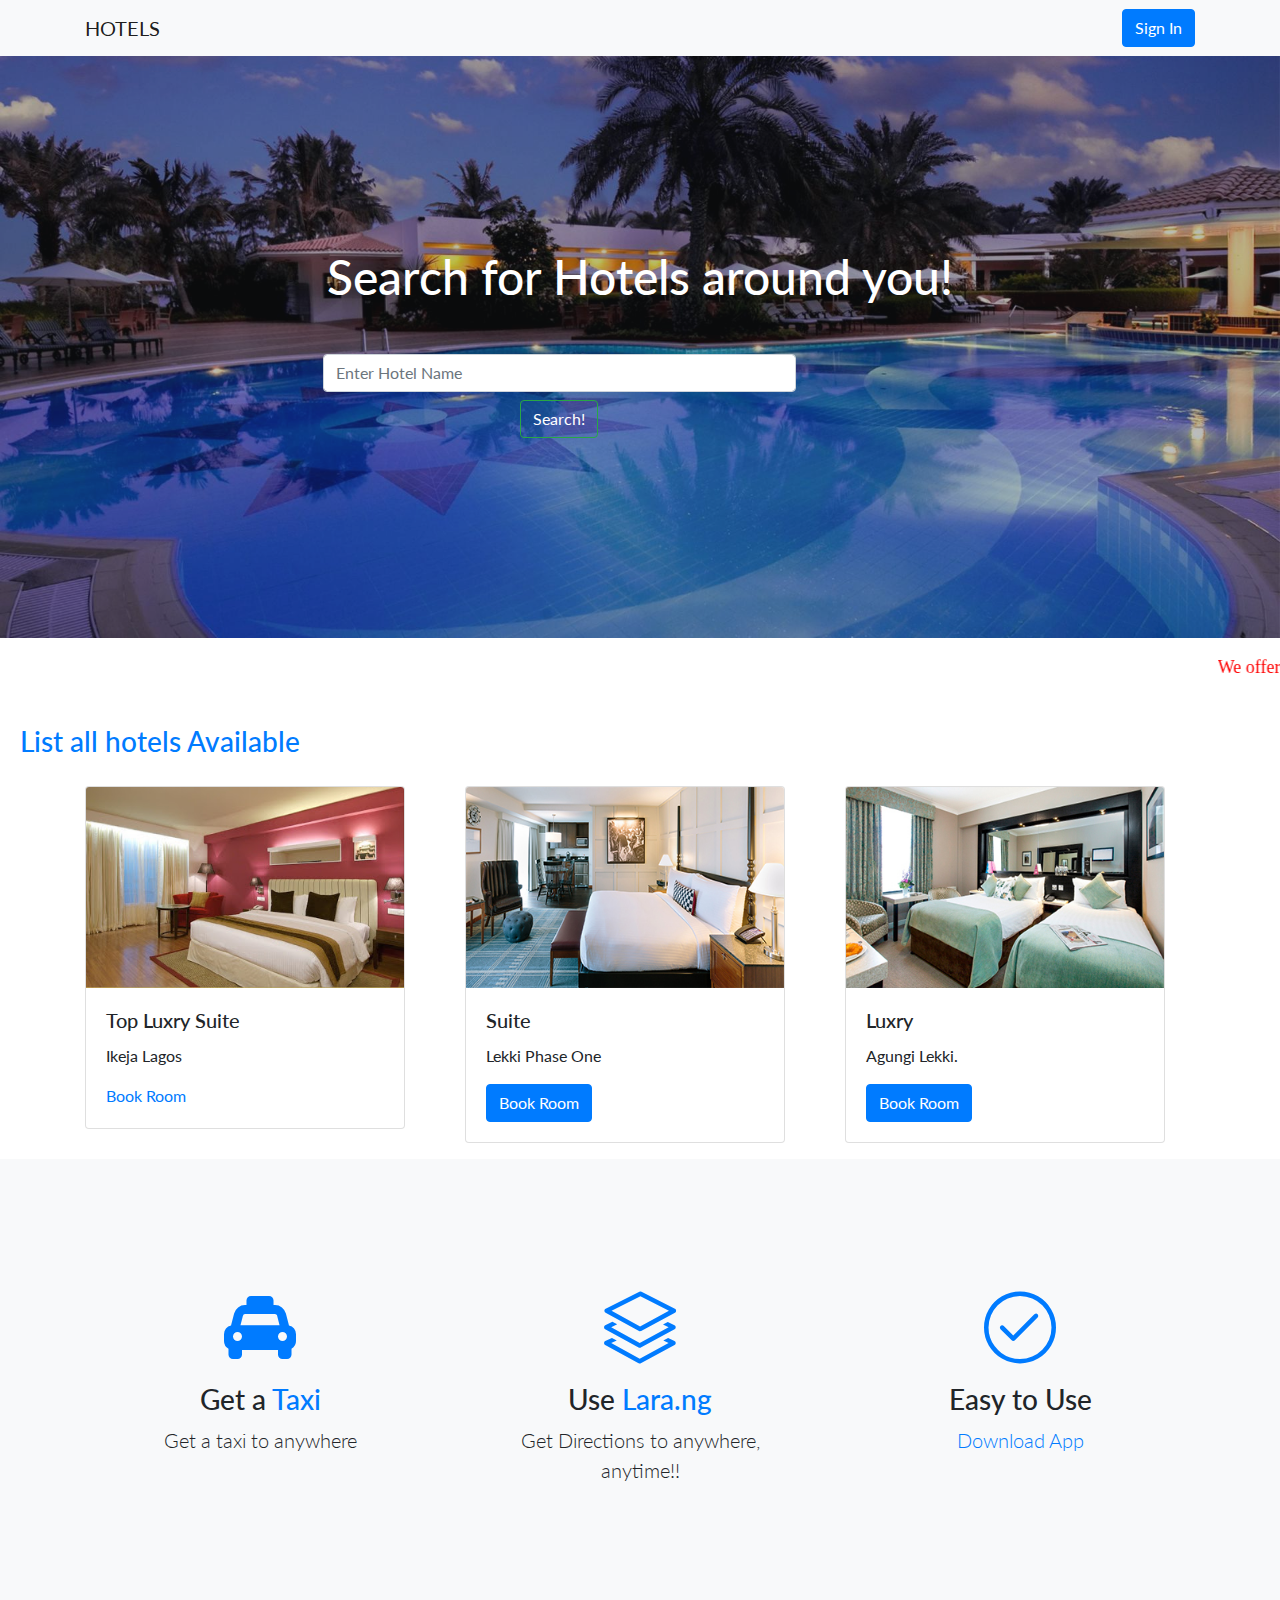
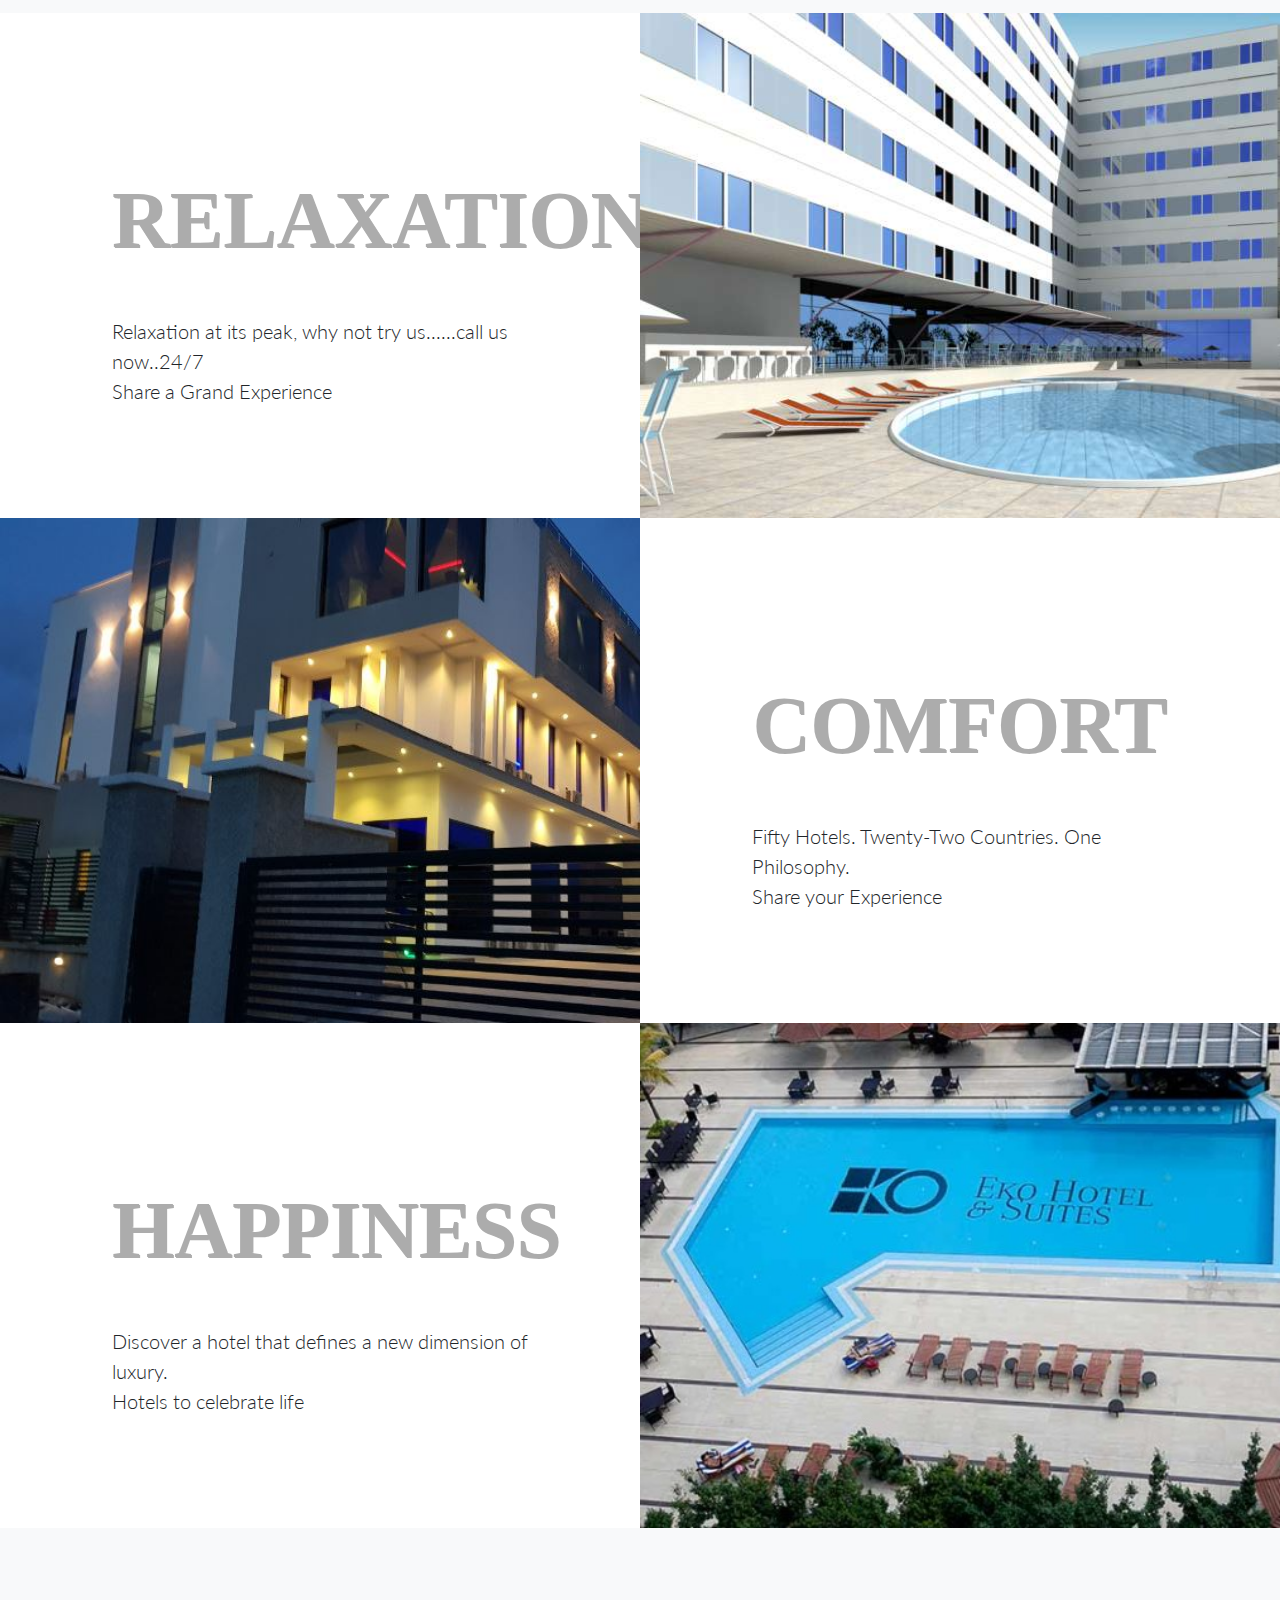
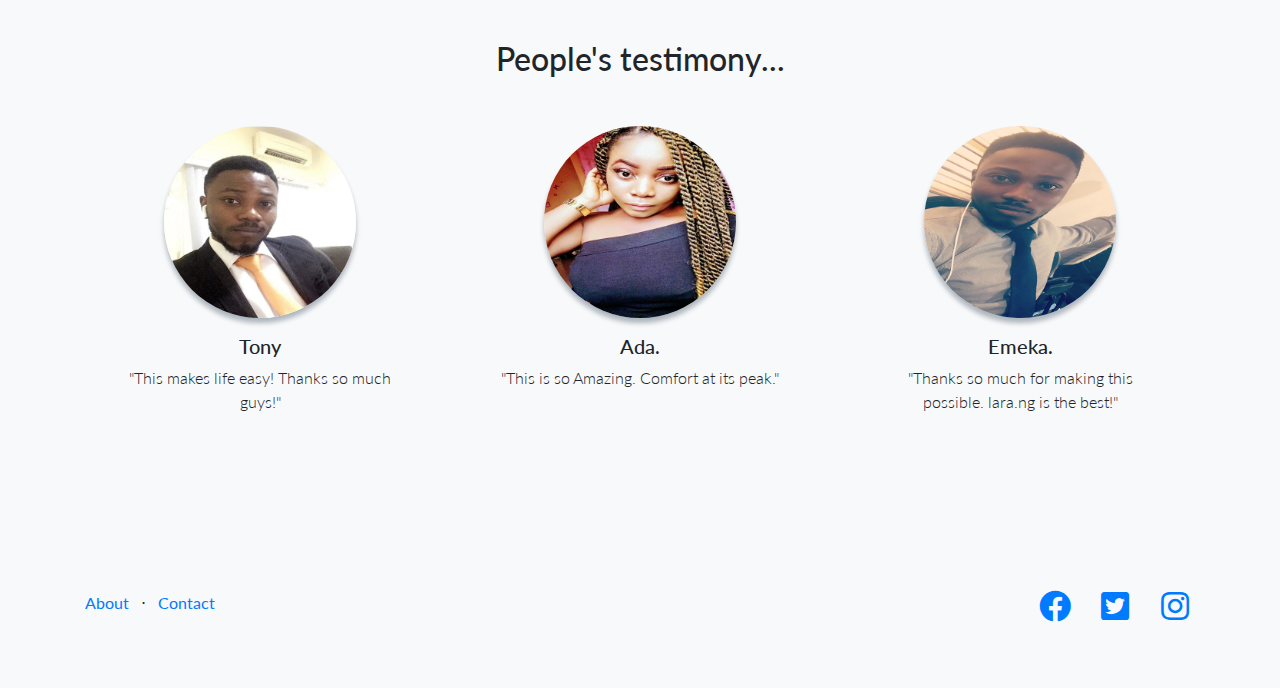
<file: index.html>
<!DOCTYPE html>
<html lang="en">

<head>

  <meta charset="utf-8">
  <meta name="viewport" content="width=device-width, initial-scale=1, shrink-to-fit=no">
  <meta name="description" content="">
  <meta name="author" content="">

  <title>Welcome</title>

  
  <link href="vendor/bootstrap/css/bootstrap.min.css" rel="stylesheet">

 
  <link href="vendor/fontawesome-free/css/all.min.css" rel="stylesheet">
  <link href="vendor/simple-line-icons/css/simple-line-icons.css" rel="stylesheet" type="text/css">
  <link href="https://fonts.googleapis.com/css?family=Lato:300,400,700,300italic,400italic,700italic" rel="stylesheet" type="text/css">

 
  <link href="css/landing-page.min.css" rel="stylesheet">

</head>

<body>

  <!-- Navigation -->
  <nav class="navbar navbar-light bg-light static-top" >
    <div class="container" id="myHeader" >
        <a class="navbar-brand" href="index.html">HOTELS</a>
      <a class="btn btn-primary" href="login.html">Sign In</a>
    </div>
  </nav>

  <!-- Masthead -->
  <header class="masthead text-white text-center">
    <div class="overlay"></div>
    <div class="container">
      <div class="row">
        <div class="col-xl-9 mx-auto">
          <h1 class="mb-5">Search for Hotels around you!</h1>
        </div>
        <div class="col-md-10 col-lg-8 col-xl-7 mx-auto">
          <form>
            <div class="form-row">
              <div class="col-12 col-md-9 mb-2 mb-md-0">
                <input class="form-control" id="hotel_id" name="hotel" placeholder="Enter Hotel Name" type="text">
                <button style="color:white" type="submit" class="btn btn-outline-success my-2 my-sm-2" id="search">Search!</button>
              </div>
              <div id="list-an-employee"></div>
                
              
              <!-- <div class="col-6 col-md-3">
                  <label for="Hotel Name">Search for hotels</label>
                  <input class="form-control" id="hotel_id" name="hotel" placeholder="Enter Hotel Name" type="text">
                  </div> -->
            </div>
          </form>
        </div>
      </div>
    </div>
    
  </header>
  <p style="margin-top: 1em"> <font size="4" face="sans-serif0" color="red"><marquee behavior="scroll" direction="left" >
    We offer you the best hotels at a very low price. please do well to report any form of inconvinces in any of our hotels.Management!
  </marquee></font> </p>
  <!-- Icons Grid -->
  <div class="container">
      <div class="row" id="check">

          </div>
  </div>

  <div class="card-body">
                          
     <h3> <a href="#" id="book">List all hotels Available</a></h3>
    </div>

  <div class="container" id="hidd">
<div class="row">
    
    <div class="col-sm-4" >
  <div class="card" style="width: 20rem;" id="hov">
      <img src="./img/Taj Hotel interiyal room hd wallpaper.jpg"  id="imagesss" class="card-img-top" alt="...">
      <div class="card-body">
        <h5 class="card-title">Top Luxry Suite</h5>
        <p class="card-text">Ikeja Lagos</p>
        <a href="book_hote.html" cla s="btn btn-primary">Book Room</a>
      </div>
      <div class="middle">
      <div class="readmore">Read More</div>
    </div>
    </div>
    </div>
    <div class="col-sm-4">
        <div class="card" style="width: 20rem;">
            <img src="./img/second.jpg" class="card-img-top" alt="...">
            <div class="card-body">
              <h5 class="card-title">Suite</h5>
              <p class="card-text">Lekki Phase One</p>
              <a href="book_hote.html" class="btn btn-primary">Book Room</a>
            </div>
          </div>
          </div>
          <div class="col-sm-4">
              <div class="card" style="width: 20rem;">
                  <img src="./img/third.jpg" class="card-img-top" alt="...">
                  <div class="card-body">
                    <h5 class="card-title">Luxry</h5>
                    <p class="card-text">Agungi Lekki.</p>
                    <a href="book_hote.html" class="btn btn-primary">Book Room</a>
                  </div>
                </div>
                </div>

  
  </div>
</div>


<div class="container">
    <div class="row" id="test">
      
      </div>
    </div>
  
          <div><ul id="hoteldetals"></ul></div>
  <section class="features-icons bg-light text-center">
    <div class="container">
      <div class="row">
        <div class="col-lg-4">
          <div class="features-icons-item mx-auto mb-5 mb-lg-0 mb-lg-3">
              
            <div class="features-icons-icon d-flex">
              <i class="fa fa-taxi m-auto text-primary"></i>
            </div>
            <h3>Get a <a href="uber.com">Taxi</a></h3> 
            <p class="lead mb-0">Get a taxi to anywhere</p>
          </div>
        </div>
        <div class="col-lg-4">
          <div class="features-icons-item mx-auto mb-5 mb-lg-0 mb-lg-3">
            <div class="features-icons-icon d-flex">
              <i class="icon-layers m-auto text-primary"></i>
            </div>
            <h3>Use <a href="lara.ng">Lara.ng</a></h3>
            <p class="lead mb-0">Get Directions to anywhere, anytime!!</p>
          </div>
        </div>
        <div class="col-lg-4">
          <div class="features-icons-item mx-auto mb-0 mb-lg-3">
            <div class="features-icons-icon d-flex">
              <i class="icon-check m-auto text-primary"></i>
            </div>
            <h3>Easy to Use</h3>
            <p class="lead mb-0"> <a href="#">Download App</a></p>
          </div>
        </div>
      </div>
    </div>
  </section>


  <!-- Image Showcases -->
  <section class="showcase">
    <div class="container-fluid p-0">
      <div class="row no-gutters">

        <div class="col-lg-6 order-lg-2 text-white showcase-img" style="background-image: url('img/bg-showcase-1.jpg');"></div>
        <div class="col-lg-6 order-lg-1 my-auto showcase-text">
          <h2 id="end">RELAXATION</h2>
          <p class="lead mb-0">Relaxation at its peak, why not try us......call us now..24/7<br>Share a Grand Experience</p>
        </div>
      </div>
      <div class="row no-gutters">
        <div class="col-lg-6 text-white showcase-img" style="background-image: url('img/bg-showcase-2.jpg');"></div>
        <div class="col-lg-6 my-auto showcase-text">
          <h2 id="end">COMFORT</h2>
          <p class="lead mb-0">Fifty Hotels. Twenty-Two Countries. One Philosophy.<br>Share your Experience</p>
        </div>
      </div>

      <div class="row no-gutters">
          <div class="col-lg-6 order-lg-2 text-white showcase-img" style="background-image: url('img/bg-showcase-3.jpg');"></div>
          <div class="col-lg-6 order-lg-1 my-auto showcase-text">
            <h2 id="end">HAPPINESS </h2>
            <p class="lead mb-0">Discover a hotel that defines a new dimension of luxury.<br>Hotels to celebrate life</p>
          </div>
        </div>
    </div>
  </section>

  <!-- Testimonials -->
  <section class="testimonials text-center bg-light">
    <div class="container">
      <h2 class="mb-5">People's testimony...</h2>
      <div class="row">
        <div class="col-lg-4">
          <div class="testimonial-item mx-auto mb-5 mb-lg-0">
            <img class="img-fluid rounded-circle mb-3" src="img/testimonials-1.jpg" alt=""> 
            <h5>Tony</h5>
            <p class="font-weight-light mb-0">"This makes life easy! Thanks so much guys!"</p>
          </div>
        </div>
        <div class="col-lg-4">
          <div class="testimonial-item mx-auto mb-5 mb-lg-0">
            <img class="img-fluid rounded-circle mb-3" src="img/testimonials-2.jpg" alt="">
            <h5>Ada.</h5>
            <p class="font-weight-light mb-0">"This is so Amazing. Comfort at its peak."</p>
          </div>
        </div>
        <div class="col-lg-4">
          <div class="testimonial-item mx-auto mb-5 mb-lg-0">
            <img class="img-fluid rounded-circle mb-3" src="img/testimonials-3.jpg" alt="">
            <h5>Emeka.</h5>
            <p class="font-weight-light mb-0">"Thanks so much for making this possible. lara.ng is the best!"</p>
          </div>
        </div>
      </div>
    </div>
  </section>



  <!-- Footer -->
  <footer class="footer bg-light">
    <div class="container">
      <div class="row">
        <div class="col-lg-6 h-100 text-center text-lg-left my-auto">
          <ul class="list-inline mb-2">
            <li class="list-inline-item">
              <a href="#">About</a>
            </li>
            <li class="list-inline-item">&sdot;</li>
            <li class="list-inline-item">
              <a href="#">Contact</a>
            </li>
           
        </div>
        <div class="col-lg-6 h-100 text-center text-lg-right my-auto">
          <ul class="list-inline mb-0">
            <li class="list-inline-item mr-3">
              <a href="#">
                <i class="fab fa-facebook fa-2x fa-fw"></i>
              </a>
            </li>
            <li class="list-inline-item mr-3">
              <a href="#">
                <i class="fab fa-twitter-square fa-2x fa-fw"></i>
              </a>
            </li>
            <li class="list-inline-item">
              <a href="#">
                <i class="fab fa-instagram fa-2x fa-fw"></i>
              </a>
            </li>
          </ul>
        </div>
      </div>
    </div>
  </footer>

  <!-- Bootstrap core JavaScript -->
  <script src="https://ajax.googleapis.com/ajax/libs/jquery/3.4.1/jquery.min.js"></script>
  <script src="https://maxcdn.bootstrapcdn.com/bootstrap/3.3.7/js/bootstrap.min.js"></script>
  <script src="./create_hotel.js"></script>
<script src="vendor/jquery/jquery.min.js"></script>
<script src="vendor/bootstrap/js/bootstrap.bundle.min.js"></script>



</body>

</html>
</file>
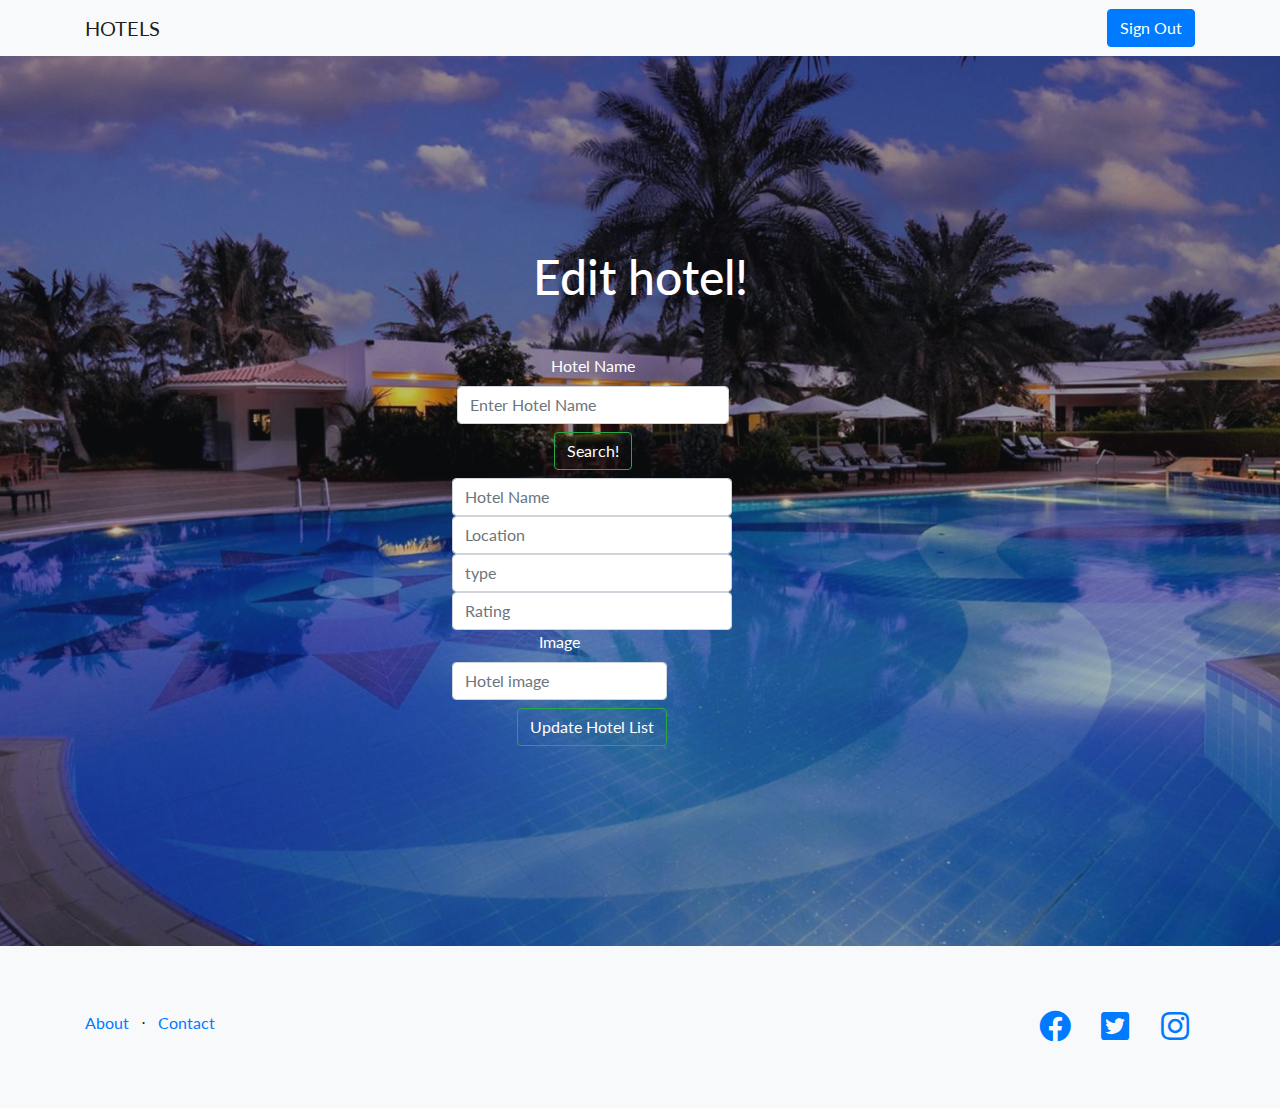
<file: edithotel.html>
<!DOCTYPE html>
<html lang="en">

<head>

  <meta charset="utf-8">
  <meta name="viewport" content="width=device-width, initial-scale=1, shrink-to-fit=no">
  <meta name="description" content="">
  <meta name="author" content="">

  <title>Admin Edit Page</title>

  <link href="vendor/bootstrap/css/bootstrap.min.css" rel="stylesheet">

  
  <link href="vendor/fontawesome-free/css/all.min.css" rel="stylesheet">
  <link href="vendor/simple-line-icons/css/simple-line-icons.css" rel="stylesheet" type="text/css">
  <link href="https://fonts.googleapis.com/css?family=Lato:300,400,700,300italic,400italic,700italic" rel="stylesheet" type="text/css">


  <link href="css/landing-page.min.css" rel="stylesheet">

</head>

<body>

  <!-- Navigation -->
  <nav class="navbar navbar-light bg-light static-top" >
    <div class="container" id="myHeader" >
        <a class="navbar-brand" href="#">HOTELS</a>
      <a class="btn btn-primary" href="login.html">Sign Out</a>
    </div>
  </nav>

  <!-- Masthead -->
  <header class="masthead text-white text-center">
    <div class="overlay"></div>
    <div class="container">
      <div class="row">
        <div class="col-xl-9 mx-auto">
          <h1 class="mb-5">Edit hotel!</h1>
        </div>
        <div class="col-md-10 col-lg-8 col-xl-7 mx-auto">
          <form>
            <div class="form-row">
                    <div class="col-md-10 col-lg-8 col-xl-7 mx-auto">
                            <form action="http://localhost:3000/hotels" method="post">
                              <div class="form-row">
                                  <div class="col-12 col-md-9 mb-2 mb-md-0">
                                      <label for="Hotel Name">Hotel Name</label>
                                      <input class="form-control" id="hotel_name" name="hotel" placeholder="Enter Hotel Name" type="text">
                                      <button style="color:white" type="submit" class="btn btn-outline-success my-2 my-sm-2" id="get">Search!</button>
                                      
                                    </div>

                                </form>
                                <div id="list-an-employee"></div>


                               <form method="post" class="form-row">


                                      <div class="col-12 col-md-9 mb-2 mb-md-0">
                                            <input class="form-control" id="edit_hotel_name" name="hotel" placeholder="Hotel Name" type="text">
                                              <input class="form-control" id="edit_hotel_location" name="location" placeholder="Location" type="text">
                                              <input class="form-control" id="edit_hotel_type" name="type" placeholder="type" type="text">
                                              <input type="hidden" id="hotel_id_update" >
                                              </div>
                                      <div class="col-12 col-md-9 mb-2 mb-md-0">
                                      
                                      <input class="form-control" id="edit_hotel_rating" name="rating" placeholder="Rating" type="text">
                                      </div>
                                      <div class="col-12 col-md-7 mb-2 mb-md-0">
                                          <label for="Ratings">Image</label>
                                          <input class="form-control" id="hotel_images" name="hotel image" placeholder="Hotel image" type="text">
                                          </div>
                                      <div class="col-12 col-md-9 mb-2 mb-md-0">
                                      <button style="color:white" type="submit" class="btn btn-outline-success my-2 my-sm-2" id="update_hotel">Update Hotel List</button>
                                      
                                    </div>
                                      
                     </form>
                     <div id="success_update"></div>
                     </div>              
                        </div>
</div>
</div>
</div>
</div>
</header>
 <!-- Footer -->
 <footer class="footer bg-light">
        <div class="container">
          <div class="row">
            <div class="col-lg-6 h-100 text-center text-lg-left my-auto">
              <ul class="list-inline mb-2">
                <li class="list-inline-item">
                  <a href="#">About</a>
                </li>
                <li class="list-inline-item">&sdot;</li>
                <li class="list-inline-item">
                  <a href="#">Contact</a>
                </li>
               
            </div>
            <div class="col-lg-6 h-100 text-center text-lg-right my-auto">
              <ul class="list-inline mb-0">
                <li class="list-inline-item mr-3">
                  <a href="#">
                    <i class="fab fa-facebook fa-2x fa-fw"></i>
                  </a>
                </li>
                <li class="list-inline-item mr-3">
                  <a href="#">
                    <i class="fab fa-twitter-square fa-2x fa-fw"></i>
                  </a>
                </li>
                <li class="list-inline-item">
                  <a href="#">
                    <i class="fab fa-instagram fa-2x fa-fw"></i>
                  </a>
                </li>
              </ul>
            </div>
          </div>
        </div>
      </footer>
    
      <!-- Bootstrap core JavaScript -->
      <script src="https://ajax.googleapis.com/ajax/libs/jquery/3.4.1/jquery.min.js"></script>
        <script src="https://maxcdn.bootstrapcdn.com/bootstrap/3.3.7/js/bootstrap.min.js"></script>
        <script src="vendor/jquery/jquery.min.js"></script>
        <script src="./create_hotel.js"></script>
      <script src="vendor/bootstrap/js/bootstrap.bundle.min.js"></script>
      <script src="./slide.js"></script>
    
</body>
</html>
</file>
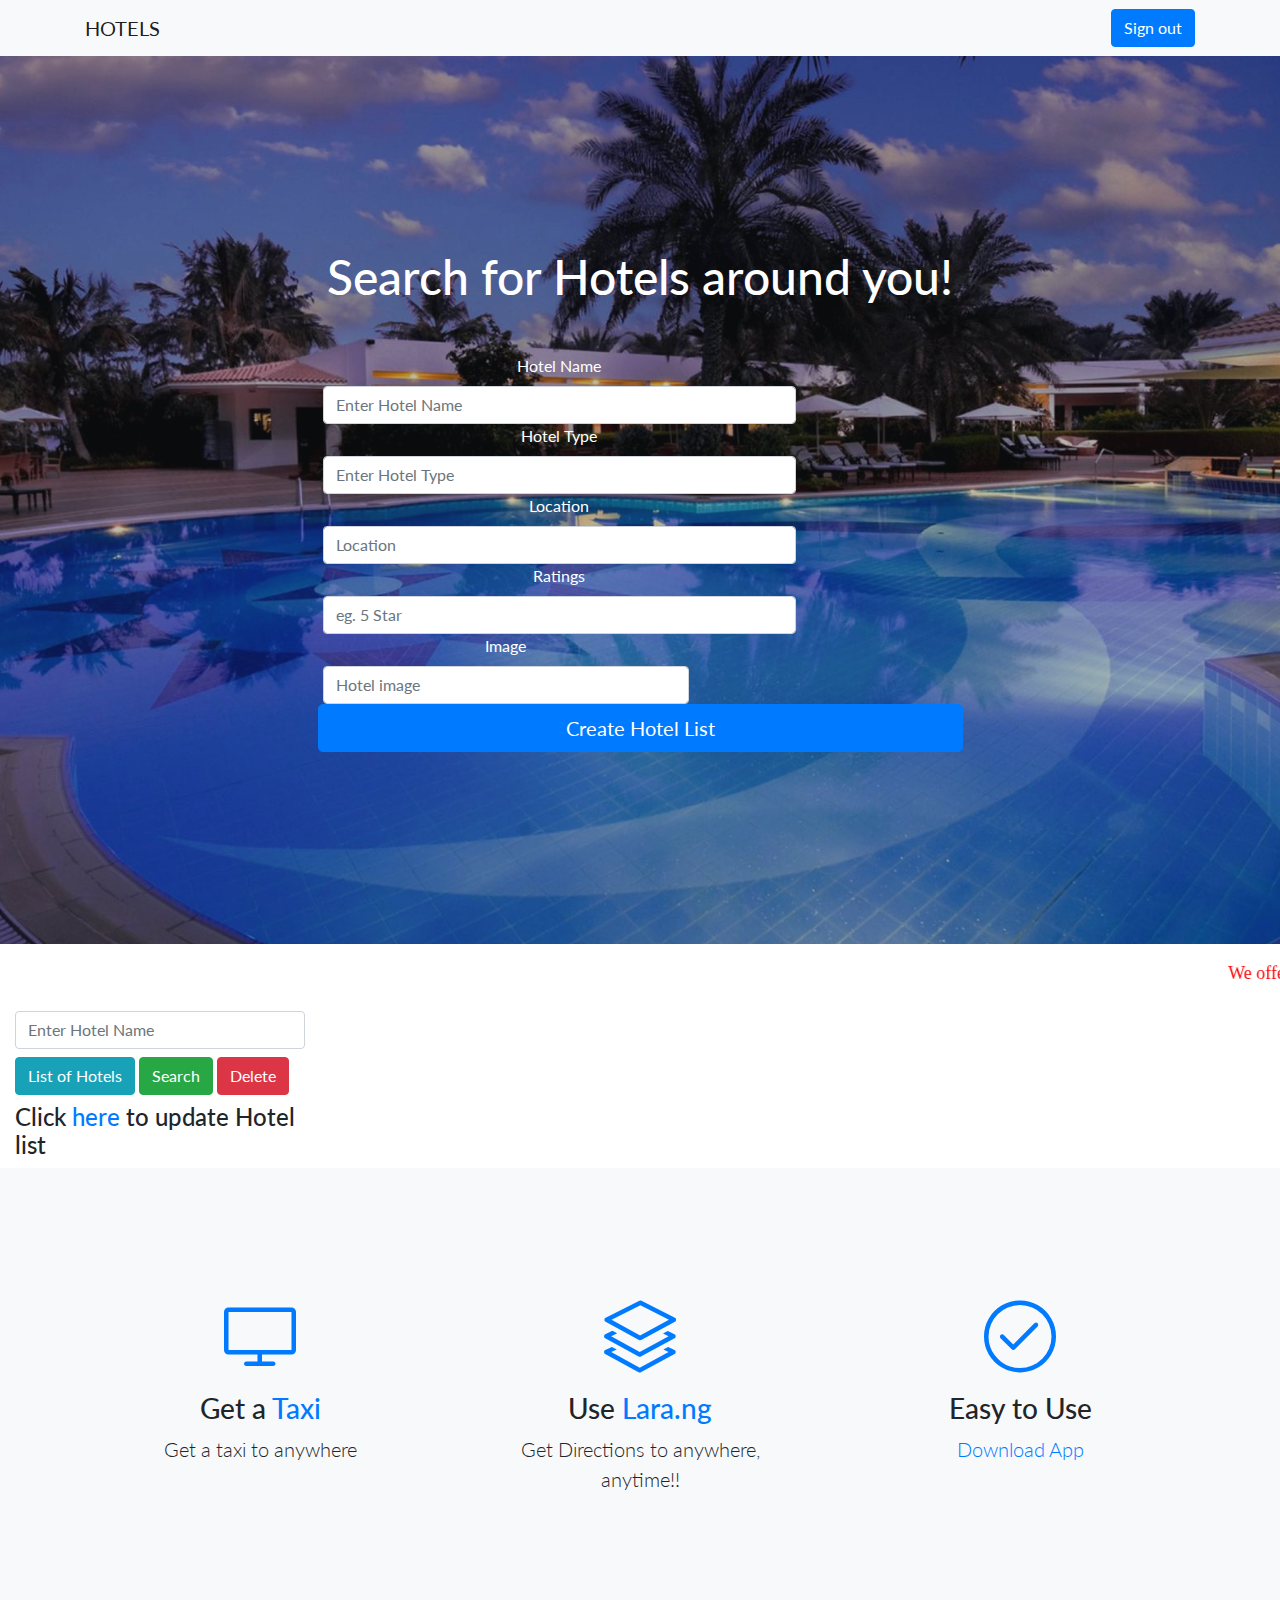
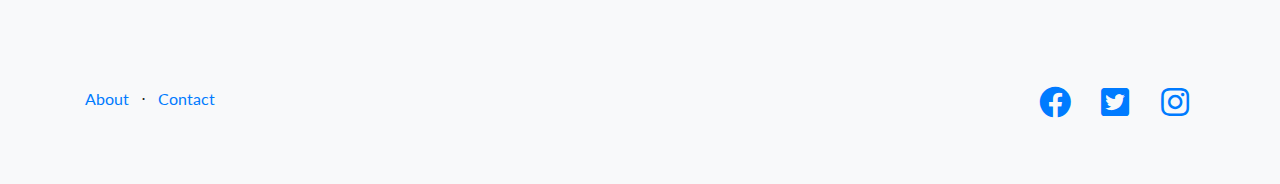
<file: index2.html>
<!DOCTYPE html>
<html lang="en">

<head>

  <meta charset="utf-8">
  <meta name="viewport" content="width=device-width, initial-scale=1, shrink-to-fit=no">
  <meta name="description" content="">
  <meta name="author" content="">

  <title>Admin</title>

  <!-- Bootstrap core CSS -->
  <link href="vendor/bootstrap/css/bootstrap.min.css" rel="stylesheet">

  <!-- Custom fonts for this template -->
  <link href="vendor/fontawesome-free/css/all.min.css" rel="stylesheet">
  <link href="vendor/simple-line-icons/css/simple-line-icons.css" rel="stylesheet" type="text/css">
  <link href="https://fonts.googleapis.com/css?family=Lato:300,400,700,300italic,400italic,700italic" rel="stylesheet" type="text/css">

  <!-- Custom styles for this template -->
  <link href="css/landing-page.min.css" rel="stylesheet">

</head>

<body>

  <!-- Navigation -->
  <nav class="navbar navbar-light bg-light static-top">
    <div class="container" id="myHeader">
      <a class="navbar-brand" href="index.html">HOTELS</a>
      <a class="btn btn-primary" href="index.html">Sign out</a>
      
    </div>
   
  </nav>

  <!-- Masthead -->
  <header class="masthead text-white text-center">
      <div class="overlay"></div>
      <div class="container">
        <div class="row">
          <div class="col-xl-9 mx-auto">
            <h1 class="mb-5">Search for Hotels around you!</h1>
          </div>
          <div class="col-md-10 col-lg-8 col-xl-7 mx-auto">
              <form action="http://localhost:3000/hotels" method="post">
                <div class="form-row">
                    <div class="col-12 col-md-9 mb-2 mb-md-0">
                        <label for="Hotel Name">Hotel Name</label>
                        <input class="form-control" id="hotel_name" name="hotel" placeholder="Enter Hotel Name" type="text">
                        </div>
                        <div class="col-12 col-md-9 mb-2 mb-md-0">
                            <label for="Hotel Name">Hotel Type</label>
                            <input class="form-control" id="hotel_type" name="hotel" placeholder="Enter Hotel Type" type="text">
                            </div>
                        <div class="col-12 col-md-9 mb-2 mb-md-0">
                                <label for="Location">Location</label>
                                <input class="form-control" id="hotel_location" name="location" placeholder="Location" type="text">
                                </div>
                        <div class="col-12 col-md-9 mb-2 mb-md-0">
                        <label for="Ratings">Ratings</label>
                        <input class="form-control" id="hotel_rating" name="rating" placeholder="eg. 5 Star" type="text">
                        </div>
                        <div class="col-12 col-md-7 mb-2 mb-md-0">
                            <label for="Ratings">Image</label>
                            <input class="form-control" id="hotel_img" name="hotel image" placeholder="Hotel image" type="text">
                            </div>
                            <button type="submit" class="btn btn-block btn-lg btn-primary" id="create_hotel">Create Hotel List</button>
                            </div>
                           
                        
       </div></form>
          </div>
        </div>
      </div>
    </header>
    <p style="margin-top: 1em"> <font size="4" face="sans-serif0" color="red"><marquee behavior="scroll" direction="left" >
        We offer you the best hotels at a very low price. please do well to report any form of inconvinces in any of our hotels.Management!
      </marquee></font> </p>
          <div class="col-12 col-md-3 mb-2 mb-md-0">
              <input class="form-control" id="hotel_id" name="hotel" placeholder="Enter Hotel Name" type="text">  
          <button type="submit" class="btn btn-info" id="list_of_hotels">List of Hotels</button>
          <button type="submit" class="btn btn-success my-2 my-sm-2" id="search">Search</button>
          <button type="submit" class="btn btn-danger my-2 my-sm-2" id="dele">Delete</button>
          <h4 face="sans-serif0">Click <a href="edithotel.html">here</a> to update Hotel list</h4> 
</div>

<div class="container">
    <div class="row" id="check">

        </div>
</div>

<div class="container">
    <div class="row" id="testing">
      </div>
    </div>




<div id="list-an-employee"></div>
<div>
<table class="table" id="listtable">
    <thead>
        <tr>
           <!-- <th scope="col" id="id">No</th>  -->
          <th scope="col" id="hotel_table">Hotel Name</th>
          <th scope="col" id="location_table">Location</th>
          <th scope="col" id="rating_table">Ratings</th> 
         </tr>
      </thead>
      <tbody>
          <td ></td>
          <td ></td>
          <td ></td>
      </tbody>

</table>

<table class="table" id="user">
    <thead class="thead-dark">
      <tr>
        <th scope="col" id="hotel_table">Hotel Name</th>
        <th scope="col" id="location_table">Location</th>
        <th scope="col" id="rating_table">Ratings</th> 
       </tr>
    </thead>
    <tbody>
        <td ></td>
        <td ></td>
        <td ></td>
    </tbody>
  </table> 
  </div>

  <!-- Icons Grid -->
  <section class="features-icons bg-light text-center">
    <div class="container">
      <div class="row">
        <div class="col-lg-4">
          <div class="features-icons-item mx-auto mb-5 mb-lg-0 mb-lg-3">
            <div class="features-icons-icon d-flex">
              <i class="icon-screen-desktop m-auto text-primary"></i>
            </div>
            <h3>Get a <a href="uber.com">Taxi</a></h3> 
            <p class="lead mb-0">Get a taxi to anywhere</p>
          </div>
        </div>
        <div class="col-lg-4">
          <div class="features-icons-item mx-auto mb-5 mb-lg-0 mb-lg-3">
            <div class="features-icons-icon d-flex">
              <i class="icon-layers m-auto text-primary"></i>
            </div>
            <h3>Use <a href="lara.ng">Lara.ng</a></h3>
            <p class="lead mb-0">Get Directions to anywhere, anytime!!</p>
          </div>
        </div>
        <div class="col-lg-4">
          <div class="features-icons-item mx-auto mb-0 mb-lg-3">
            <div class="features-icons-icon d-flex">
              <i class="icon-check m-auto text-primary"></i>
            </div>
            <h3>Easy to Use</h3>
            <p class="lead mb-0"> <a href="#">Download App</a></p>
          </div>
        </div>
      </div>
    </div>
  </section>


  <!-- Footer -->
  <footer class="footer bg-light">
    <div class="container">
      <div class="row">
        <div class="col-lg-6 h-100 text-center text-lg-left my-auto">
          <ul class="list-inline mb-2">
            <li class="list-inline-item">
              <a href="#">About</a>
            </li>
            <li class="list-inline-item">&sdot;</li>
            <li class="list-inline-item">
              <a href="#">Contact</a>
            </li>
           
        </div>
        <div class="col-lg-6 h-100 text-center text-lg-right my-auto">
          <ul class="list-inline mb-0">
            <li class="list-inline-item mr-3">
              <a href="#">
                <i class="fab fa-facebook fa-2x fa-fw"></i>
              </a>
            </li>
            <li class="list-inline-item mr-3">
              <a href="#">
                <i class="fab fa-twitter-square fa-2x fa-fw"></i>
              </a>
            </li>
            <li class="list-inline-item">
              <a href="#">
                <i class="fab fa-instagram fa-2x fa-fw"></i>
              </a>
            </li>
          </ul>
        </div>
      </div>
    </div>
  </footer>

  <!-- Bootstrap core JavaScript -->
  <script src="https://ajax.googleapis.com/ajax/libs/jquery/3.4.1/jquery.min.js"></script>
    <script src="https://maxcdn.bootstrapcdn.com/bootstrap/3.3.7/js/bootstrap.min.js"></script>
    <script src="./create_hotel.js"></script>
  <script src="vendor/jquery/jquery.min.js"></script>
  <script src="vendor/bootstrap/js/bootstrap.bundle.min.js"></script>
  <script src="./slide.js"></script>

</body>

</html>
</file>
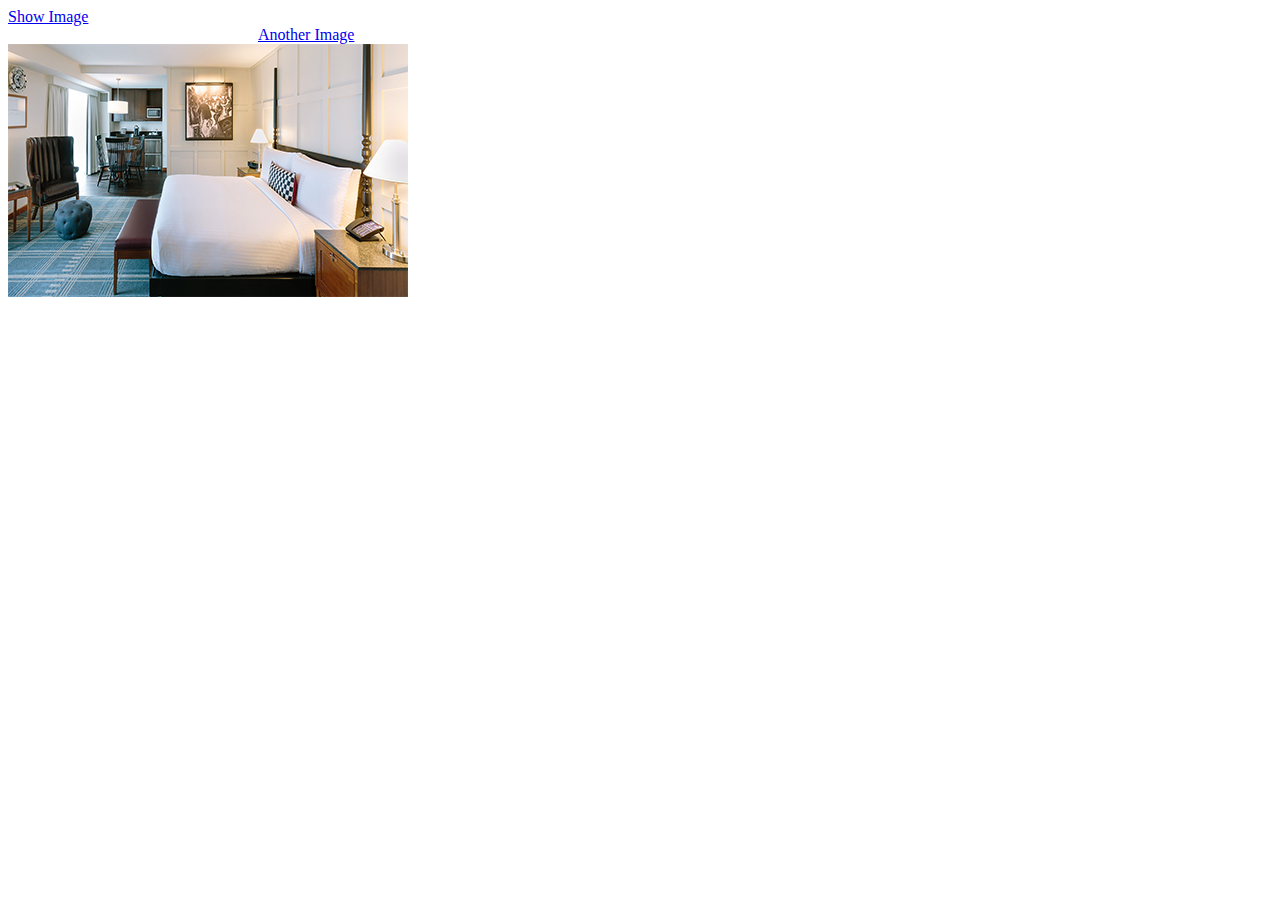
<file: login test.html>
<html>
<head>
<title>Bikash Test</title>
<script src="https://ajax.googleapis.com/ajax/libs/jquery/3.1.1/jquery.min.js"></script>
</head>
<body>
<div>
    <a class="Your_class" href="#" data-image="https://www.google.com/images/branding/googlelogo/2x/googlelogo_color_272x92dp.png">Show Image</a>
</div>
<div style="margin-left:250px;">
    <a class="Your_class" href="#" data-image="http://www.therocks.com/media/52168/The_Rocks_Discovery_Museum_exterior.jpg">Another Image</a>
</div>

<img src="./img/second.jpg"  title="Smiley face"/>
</body>
</html>

<script>
$(".Your_class").mouseenter(function(){
        if ($(this).parent('div').children('div.image').length) {
            $(this).parent('div').children('div.image').show();
        } else {
            var image_name=$(this).data('image');
            var imageTag='<div class="image" style="position:absolute;">'+'<img src="'+image_name+'" alt="image" height="100" />'+'</div>';
            $(this).parent('div').append(imageTag);
        }
    });

    $(".Your_class").mouseleave(function(){
        $(this).parent('div').children('div.image').hide();
    });</script>
</file>
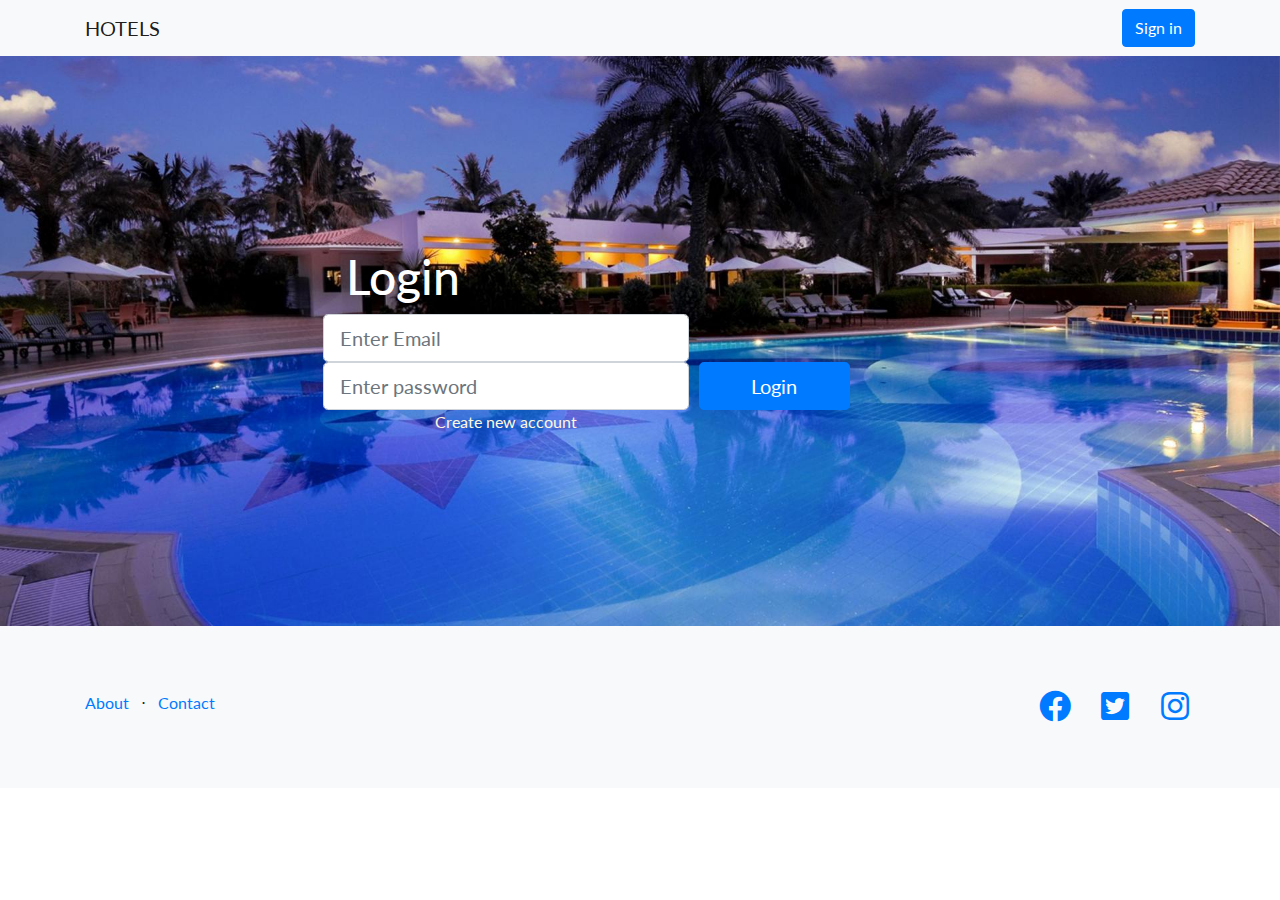
<file: login.html>
<!DOCTYPE html>
<html lang="en">

<head>

  <meta charset="utf-8">
  <meta name="viewport" content="width=device-width, initial-scale=1, shrink-to-fit=no">
  <meta name="description" content="">
  <meta name="author" content="">

  <title>Login Page</title>

  <link href="vendor/bootstrap/css/bootstrap.min.css" rel="stylesheet">

  
  <link href="vendor/fontawesome-free/css/all.min.css" rel="stylesheet">
  <link href="vendor/simple-line-icons/css/simple-line-icons.css" rel="stylesheet" type="text/css">
  <link href="https://fonts.googleapis.com/css?family=Lato:300,400,700,300italic,400italic,700italic" rel="stylesheet" type="text/css">


  <link href="css/landing-page.min.css" rel="stylesheet">

</head>

<body>

  <!-- Navigation -->
  <nav class="navbar navbar-light bg-light static-top" >
    <div class="container" id="myHeader" >
        <a class="navbar-brand" href="#">HOTELS</a>
      <a class="btn btn-primary" href="login.html">Sign in</a>
    </div>
  </nav>

  <!-- Masthead -->
<header class="masthead text-white text-center">

    <div class="container" id="signup_container">
        <div class="row"  >
        <div class="col-12 col-md-7">
        <h1 >Sign Up</h1>
        </div>
        <div class="col-md-10 col-lg-8 col-xl-7 mx-auto">
        <form  action="#">
        <div class="form-row">
        <div class="col-6 col-md-7 mb-2 mb-md-0">
        <input id="signupname" type="text" class="form-control form-control-lg " placeholder="Enter Your Username">
        </div>
        <div class="col-7 col-md-7 mb-2 mb-md-0">
          <input id="pass" type="password" class="form-control form-control-lg" placeholder="EnterYour password">
        </div>
        <div class="col-7 col-md-7 mb-2 mb-md-0">
            <input id="email" type="email" class="form-control form-control-lg" placeholder="Enter Email Address">
          </div>
          <div class="col-7 col-md-7 mb-2 mb-md-0">
              <input id="number" type="number" class="form-control form-control-lg" placeholder="EnterYour Phone Number">
            </div>
        <br>
        <div class="col-12 col-md-3">
        <button  id="signup" type="submit" class="btn btn-block btn-lg btn-primary">Sign Up</button>
        </div>
        <div class="col-12 col-md-7"><a href="#" id="login" style="color: cornsilk">Already have an account</a></div>
        </div>
        </form>
        </div>
        <div id="success_Signup"></div>
        </div>              
        </div>

<div class="container" >
<div class="row" id="sign_container">
<div class="col-12 col-md-7">
<h1 >Login</h1>
</div>
<div class="col-md-10 col-lg-8 col-xl-7 mx-auto">
<!-- <form>
<div class="form-row">

<div class="col-md-10 col-lg-8 col-xl-7 mx-auto"> -->
<form id="log" action="">
<div class="form-row">
<div class="col-6 col-md-7 mb-2 mb-md-0">
<input id="mail" type="email" class="form-control form-control-lg " placeholder="Enter Email">
</div>
<div class="col-7 col-md-7 mb-2 mb-md-0">
  <input id="password" type="password" class="form-control form-control-lg" placeholder="Enter password">
</div>
<br>
<div class="col-12 col-md-3">
<button  id="Login_form" type="submit" class="btn btn-block btn-lg btn-primary">Login</button>

</div>
<div class="col-12 col-md-7"><a href="#" id="create_account" style="color: cornsilk">Create new account</a></div>
</div>
<div id="success_login" class="col-12 col-md-7"><h3 style="color: red">Wrong Email or password</h3></div>
</form>
</div>

</div>              
</div>

</header>
 <footer class="footer bg-light">
        <div class="container">
          <div class="row">
            <div class="col-lg-6 h-100 text-center text-lg-left my-auto">
              <ul class="list-inline mb-2">
                <li class="list-inline-item">
                  <a href="#">About</a>
                </li>
                <li class="list-inline-item">&sdot;</li>
                <li class="list-inline-item">
                  <a href="#">Contact</a>
                </li>
               
            </div>
            <div class="col-lg-6 h-100 text-center text-lg-right my-auto">
              <ul class="list-inline mb-0">
                <li class="list-inline-item mr-3">
                  <a href="#">
                    <i class="fab fa-facebook fa-2x fa-fw"></i>
                  </a>
                </li>
                <li class="list-inline-item mr-3">
                  <a href="#">
                    <i class="fab fa-twitter-square fa-2x fa-fw"></i>
                  </a>
                </li>
                <li class="list-inline-item">
                  <a href="#">
                    <i class="fab fa-instagram fa-2x fa-fw"></i>
                  </a>
                </li>
              </ul>
            </div>
          </div>
        </div>
      </footer>
    
      <!-- Bootstrap core JavaScript -->
      <script src="https://ajax.googleapis.com/ajax/libs/jquery/3.4.1/jquery.min.js"></script>
        <script src="https://maxcdn.bootstrapcdn.com/bootstrap/3.3.7/js/bootstrap.min.js"></script>
        <script src="vendor/jquery/jquery.min.js"></script>
        <script src="./create_hotel.js"></script>
      <script src="vendor/bootstrap/js/bootstrap.bundle.min.js"></script>
      
    
</body>
</html>
</file>
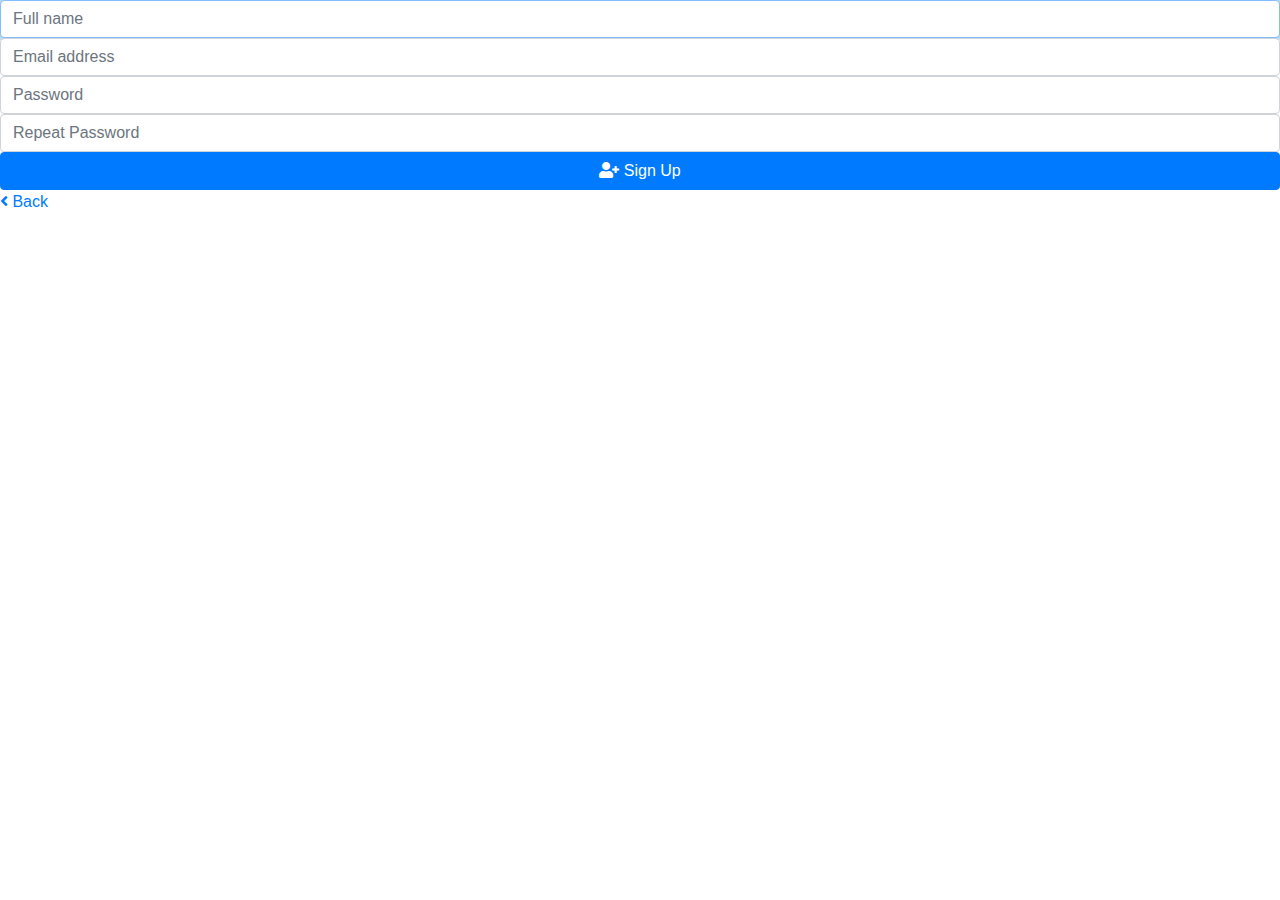
<file: signup.html>
<!DOCTYPE html>
<html lang="en">
<head>
    <meta charset="UTF-8">
    <meta name="viewport" content="width=device-width, initial-scale=1.0">
    <meta http-equiv="X-UA-Compatible" content="ie=edge">
    <link rel="stylesheet" href="https://maxcdn.bootstrapcdn.com/bootstrap/4.0.0/css/bootstrap.min.css">
    <link rel="stylesheet" href="https://use.fontawesome.com/releases/v5.3.1/css/all.css">
    <link rel="stylesheet" href="./css/landing-page.min.css">
    <title>Bootstrap 4 Login/Register Form</title>
</head>
<body>
    <div id="logreg-forms">
       
            
            <form action="/signup/" class="form-signup">

                <input type="text" id="user-name" class="form-control" placeholder="Full name" required="" autofocus="">
                <input type="email" id="user-email" class="form-control" placeholder="Email address" required autofocus="">
                <input type="password" id="user-pass" class="form-control" placeholder="Password" required autofocus="">
                <input type="password" id="user-repeatpass" class="form-control" placeholder="Repeat Password" required autofocus="">

                <button class="btn btn-primary btn-block" type="submit"><i class="fas fa-user-plus"></i> Sign Up</button>
                <a href="#" id="cancel_signup"><i class="fas fa-angle-left"></i> Back</a>
            </form>
            <br>
            
    </div>
  
    <script src="https://cdnjs.cloudflare.com/ajax/libs/jquery/3.3.1/jquery.min.js"></script>
    <script src="https://maxcdn.bootstrapcdn.com/bootstrap/4.0.0/js/bootstrap.min.js"></script>
    <script src="./slide.js"></script>
</body>
</html>
</file>
<file: vendor/simple-line-icons/css/simple-line-icons.css>
@font-face {
  font-family: 'simple-line-icons';
  src: url('../fonts/Simple-Line-Icons.eot?v=2.4.0');
  src: url('../fonts/Simple-Line-Icons.eot?v=2.4.0#iefix') format('embedded-opentype'), url('../fonts/Simple-Line-Icons.woff2?v=2.4.0') format('woff2'), url('../fonts/Simple-Line-Icons.ttf?v=2.4.0') format('truetype'), url('../fonts/Simple-Line-Icons.woff?v=2.4.0') format('woff'), url('../fonts/Simple-Line-Icons.svg?v=2.4.0#simple-line-icons') format('svg');
  font-weight: normal;
  font-style: normal;
}
/*
 Use the following CSS code if you want to have a class per icon.
 Instead of a list of all class selectors, you can use the generic [class*="icon-"] selector, but it's slower:
*/
.icon-user,
.icon-people,
.icon-user-female,
.icon-user-follow,
.icon-user-following,
.icon-user-unfollow,
.icon-login,
.icon-logout,
.icon-emotsmile,
.icon-phone,
.icon-call-end,
.icon-call-in,
.icon-call-out,
.icon-map,
.icon-location-pin,
.icon-direction,
.icon-directions,
.icon-compass,
.icon-layers,
.icon-menu,
.icon-list,
.icon-options-vertical,
.icon-options,
.icon-arrow-down,
.icon-arrow-left,
.icon-arrow-right,
.icon-arrow-up,
.icon-arrow-up-circle,
.icon-arrow-left-circle,
.icon-arrow-right-circle,
.icon-arrow-down-circle,
.icon-check,
.icon-clock,
.icon-plus,
.icon-minus,
.icon-close,
.icon-event,
.icon-exclamation,
.icon-organization,
.icon-trophy,
.icon-screen-smartphone,
.icon-screen-desktop,
.icon-plane,
.icon-notebook,
.icon-mustache,
.icon-mouse,
.icon-magnet,
.icon-energy,
.icon-disc,
.icon-cursor,
.icon-cursor-move,
.icon-crop,
.icon-chemistry,
.icon-speedometer,
.icon-shield,
.icon-screen-tablet,
.icon-magic-wand,
.icon-hourglass,
.icon-graduation,
.icon-ghost,
.icon-game-controller,
.icon-fire,
.icon-eyeglass,
.icon-envelope-open,
.icon-envelope-letter,
.icon-bell,
.icon-badge,
.icon-anchor,
.icon-wallet,
.icon-vector,
.icon-speech,
.icon-puzzle,
.icon-printer,
.icon-present,
.icon-playlist,
.icon-pin,
.icon-picture,
.icon-handbag,
.icon-globe-alt,
.icon-globe,
.icon-folder-alt,
.icon-folder,
.icon-film,
.icon-feed,
.icon-drop,
.icon-drawer,
.icon-docs,
.icon-doc,
.icon-diamond,
.icon-cup,
.icon-calculator,
.icon-bubbles,
.icon-briefcase,
.icon-book-open,
.icon-basket-loaded,
.icon-basket,
.icon-bag,
.icon-action-undo,
.icon-action-redo,
.icon-wrench,
.icon-umbrella,
.icon-trash,
.icon-tag,
.icon-support,
.icon-frame,
.icon-size-fullscreen,
.icon-size-actual,
.icon-shuffle,
.icon-share-alt,
.icon-share,
.icon-rocket,
.icon-question,
.icon-pie-chart,
.icon-pencil,
.icon-note,
.icon-loop,
.icon-home,
.icon-grid,
.icon-graph,
.icon-microphone,
.icon-music-tone-alt,
.icon-music-tone,
.icon-earphones-alt,
.icon-earphones,
.icon-equalizer,
.icon-like,
.icon-dislike,
.icon-control-start,
.icon-control-rewind,
.icon-control-play,
.icon-control-pause,
.icon-control-forward,
.icon-control-end,
.icon-volume-1,
.icon-volume-2,
.icon-volume-off,
.icon-calendar,
.icon-bulb,
.icon-chart,
.icon-ban,
.icon-bubble,
.icon-camrecorder,
.icon-camera,
.icon-cloud-download,
.icon-cloud-upload,
.icon-envelope,
.icon-eye,
.icon-flag,
.icon-heart,
.icon-info,
.icon-key,
.icon-link,
.icon-lock,
.icon-lock-open,
.icon-magnifier,
.icon-magnifier-add,
.icon-magnifier-remove,
.icon-paper-clip,
.icon-paper-plane,
.icon-power,
.icon-refresh,
.icon-reload,
.icon-settings,
.icon-star,
.icon-symbol-female,
.icon-symbol-male,
.icon-target,
.icon-credit-card,
.icon-paypal,
.icon-social-tumblr,
.icon-social-twitter,
.icon-social-facebook,
.icon-social-instagram,
.icon-social-linkedin,
.icon-social-pinterest,
.icon-social-github,
.icon-social-google,
.icon-social-reddit,
.icon-social-skype,
.icon-social-dribbble,
.icon-social-behance,
.icon-social-foursqare,
.icon-social-soundcloud,
.icon-social-spotify,
.icon-social-stumbleupon,
.icon-social-youtube,
.icon-social-dropbox,
.icon-social-vkontakte,
.icon-social-steam {
  font-family: 'simple-line-icons';
  speak: none;
  font-style: normal;
  font-weight: normal;
  font-variant: normal;
  text-transform: none;
  line-height: 1;
  /* Better Font Rendering =========== */
  -webkit-font-smoothing: antialiased;
  -moz-osx-font-smoothing: grayscale;
}
.icon-user:before {
  content: "\e005";
}
.icon-people:before {
  content: "\e001";
}
.icon-user-female:before {
  content: "\e000";
}
.icon-user-follow:before {
  content: "\e002";
}
.icon-user-following:before {
  content: "\e003";
}
.icon-user-unfollow:before {
  content: "\e004";
}
.icon-login:before {
  content: "\e066";
}
.icon-logout:before {
  content: "\e065";
}
.icon-emotsmile:before {
  content: "\e021";
}
.icon-phone:before {
  content: "\e600";
}
.icon-call-end:before {
  content: "\e048";
}
.icon-call-in:before {
  content: "\e047";
}
.icon-call-out:before {
  content: "\e046";
}
.icon-map:before {
  content: "\e033";
}
.icon-location-pin:before {
  content: "\e096";
}
.icon-direction:before {
  content: "\e042";
}
.icon-directions:before {
  content: "\e041";
}
.icon-compass:before {
  content: "\e045";
}
.icon-layers:before {
  content: "\e034";
}
.icon-menu:before {
  content: "\e601";
}
.icon-list:before {
  content: "\e067";
}
.icon-options-vertical:before {
  content: "\e602";
}
.icon-options:before {
  content: "\e603";
}
.icon-arrow-down:before {
  content: "\e604";
}
.icon-arrow-left:before {
  content: "\e605";
}
.icon-arrow-right:before {
  content: "\e606";
}
.icon-arrow-up:before {
  content: "\e607";
}
.icon-arrow-up-circle:before {
  content: "\e078";
}
.icon-arrow-left-circle:before {
  content: "\e07a";
}
.icon-arrow-right-circle:before {
  content: "\e079";
}
.icon-arrow-down-circle:before {
  content: "\e07b";
}
.icon-check:before {
  content: "\e080";
}
.icon-clock:before {
  content: "\e081";
}
.icon-plus:before {
  content: "\e095";
}
.icon-minus:before {
  content: "\e615";
}
.icon-close:before {
  content: "\e082";
}
.icon-event:before {
  content: "\e619";
}
.icon-exclamation:before {
  content: "\e617";
}
.icon-organization:before {
  content: "\e616";
}
.icon-trophy:before {
  content: "\e006";
}
.icon-screen-smartphone:before {
  content: "\e010";
}
.icon-screen-desktop:before {
  content: "\e011";
}
.icon-plane:before {
  content: "\e012";
}
.icon-notebook:before {
  content: "\e013";
}
.icon-mustache:before {
  content: "\e014";
}
.icon-mouse:before {
  content: "\e015";
}
.icon-magnet:before {
  content: "\e016";
}
.icon-energy:before {
  content: "\e020";
}
.icon-disc:before {
  content: "\e022";
}
.icon-cursor:before {
  content: "\e06e";
}
.icon-cursor-move:before {
  content: "\e023";
}
.icon-crop:before {
  content: "\e024";
}
.icon-chemistry:before {
  content: "\e026";
}
.icon-speedometer:before {
  content: "\e007";
}
.icon-shield:before {
  content: "\e00e";
}
.icon-screen-tablet:before {
  content: "\e00f";
}
.icon-magic-wand:before {
  content: "\e017";
}
.icon-hourglass:before {
  content: "\e018";
}
.icon-graduation:before {
  content: "\e019";
}
.icon-ghost:before {
  content: "\e01a";
}
.icon-game-controller:before {
  content: "\e01b";
}
.icon-fire:before {
  content: "\e01c";
}
.icon-eyeglass:before {
  content: "\e01d";
}
.icon-envelope-open:before {
  content: "\e01e";
}
.icon-envelope-letter:before {
  content: "\e01f";
}
.icon-bell:before {
  content: "\e027";
}
.icon-badge:before {
  content: "\e028";
}
.icon-anchor:before {
  content: "\e029";
}
.icon-wallet:before {
  content: "\e02a";
}
.icon-vector:before {
  content: "\e02b";
}
.icon-speech:before {
  content: "\e02c";
}
.icon-puzzle:before {
  content: "\e02d";
}
.icon-printer:before {
  content: "\e02e";
}
.icon-present:before {
  content: "\e02f";
}
.icon-playlist:before {
  content: "\e030";
}
.icon-pin:before {
  content: "\e031";
}
.icon-picture:before {
  content: "\e032";
}
.icon-handbag:before {
  content: "\e035";
}
.icon-globe-alt:before {
  content: "\e036";
}
.icon-globe:before {
  content: "\e037";
}
.icon-folder-alt:before {
  content: "\e039";
}
.icon-folder:before {
  content: "\e089";
}
.icon-film:before {
  content: "\e03a";
}
.icon-feed:before {
  content: "\e03b";
}
.icon-drop:before {
  content: "\e03e";
}
.icon-drawer:before {
  content: "\e03f";
}
.icon-docs:before {
  content: "\e040";
}
.icon-doc:before {
  content: "\e085";
}
.icon-diamond:before {
  content: "\e043";
}
.icon-cup:before {
  content: "\e044";
}
.icon-calculator:before {
  content: "\e049";
}
.icon-bubbles:before {
  content: "\e04a";
}
.icon-briefcase:before {
  content: "\e04b";
}
.icon-book-open:before {
  content: "\e04c";
}
.icon-basket-loaded:before {
  content: "\e04d";
}
.icon-basket:before {
  content: "\e04e";
}
.icon-bag:before {
  content: "\e04f";
}
.icon-action-undo:before {
  content: "\e050";
}
.icon-action-redo:before {
  content: "\e051";
}
.icon-wrench:before {
  content: "\e052";
}
.icon-umbrella:before {
  content: "\e053";
}
.icon-trash:before {
  content: "\e054";
}
.icon-tag:before {
  content: "\e055";
}
.icon-support:before {
  content: "\e056";
}
.icon-frame:before {
  content: "\e038";
}
.icon-size-fullscreen:before {
  content: "\e057";
}
.icon-size-actual:before {
  content: "\e058";
}
.icon-shuffle:before {
  content: "\e059";
}
.icon-share-alt:before {
  content: "\e05a";
}
.icon-share:before {
  content: "\e05b";
}
.icon-rocket:before {
  content: "\e05c";
}
.icon-question:before {
  content: "\e05d";
}
.icon-pie-chart:before {
  content: "\e05e";
}
.icon-pencil:before {
  content: "\e05f";
}
.icon-note:before {
  content: "\e060";
}
.icon-loop:before {
  content: "\e064";
}
.icon-home:before {
  content: "\e069";
}
.icon-grid:before {
  content: "\e06a";
}
.icon-graph:before {
  content: "\e06b";
}
.icon-microphone:before {
  content: "\e063";
}
.icon-music-tone-alt:before {
  content: "\e061";
}
.icon-music-tone:before {
  content: "\e062";
}
.icon-earphones-alt:before {
  content: "\e03c";
}
.icon-earphones:before {
  content: "\e03d";
}
.icon-equalizer:before {
  content: "\e06c";
}
.icon-like:before {
  content: "\e068";
}
.icon-dislike:before {
  content: "\e06d";
}
.icon-control-start:before {
  content: "\e06f";
}
.icon-control-rewind:before {
  content: "\e070";
}
.icon-control-play:before {
  content: "\e071";
}
.icon-control-pause:before {
  content: "\e072";
}
.icon-control-forward:before {
  content: "\e073";
}
.icon-control-end:before {
  content: "\e074";
}
.icon-volume-1:before {
  content: "\e09f";
}
.icon-volume-2:before {
  content: "\e0a0";
}
.icon-volume-off:before {
  content: "\e0a1";
}
.icon-calendar:before {
  content: "\e075";
}
.icon-bulb:before {
  content: "\e076";
}
.icon-chart:before {
  content: "\e077";
}
.icon-ban:before {
  content: "\e07c";
}
.icon-bubble:before {
  content: "\e07d";
}
.icon-camrecorder:before {
  content: "\e07e";
}
.icon-camera:before {
  content: "\e07f";
}
.icon-cloud-download:before {
  content: "\e083";
}
.icon-cloud-upload:before {
  content: "\e084";
}
.icon-envelope:before {
  content: "\e086";
}
.icon-eye:before {
  content: "\e087";
}
.icon-flag:before {
  content: "\e088";
}
.icon-heart:before {
  content: "\e08a";
}
.icon-info:before {
  content: "\e08b";
}
.icon-key:before {
  content: "\e08c";
}
.icon-link:before {
  content: "\e08d";
}
.icon-lock:before {
  content: "\e08e";
}
.icon-lock-open:before {
  content: "\e08f";
}
.icon-magnifier:before {
  content: "\e090";
}
.icon-magnifier-add:before {
  content: "\e091";
}
.icon-magnifier-remove:before {
  content: "\e092";
}
.icon-paper-clip:before {
  content: "\e093";
}
.icon-paper-plane:before {
  content: "\e094";
}
.icon-power:before {
  content: "\e097";
}
.icon-refresh:before {
  content: "\e098";
}
.icon-reload:before {
  content: "\e099";
}
.icon-settings:before {
  content: "\e09a";
}
.icon-star:before {
  content: "\e09b";
}
.icon-symbol-female:before {
  content: "\e09c";
}
.icon-symbol-male:before {
  content: "\e09d";
}
.icon-target:before {
  content: "\e09e";
}
.icon-credit-card:before {
  content: "\e025";
}
.icon-paypal:before {
  content: "\e608";
}
.icon-social-tumblr:before {
  content: "\e00a";
}
.icon-social-twitter:before {
  content: "\e009";
}
.icon-social-facebook:before {
  content: "\e00b";
}
.icon-social-instagram:before {
  content: "\e609";
}
.icon-social-linkedin:before {
  content: "\e60a";
}
.icon-social-pinterest:before {
  content: "\e60b";
}
.icon-social-github:before {
  content: "\e60c";
}
.icon-social-google:before {
  content: "\e60d";
}
.icon-social-reddit:before {
  content: "\e60e";
}
.icon-social-skype:before {
  content: "\e60f";
}
.icon-social-dribbble:before {
  content: "\e00d";
}
.icon-social-behance:before {
  content: "\e610";
}
.icon-social-foursqare:before {
  content: "\e611";
}
.icon-social-soundcloud:before {
  content: "\e612";
}
.icon-social-spotify:before {
  content: "\e613";
}
.icon-social-stumbleupon:before {
  content: "\e614";
}
.icon-social-youtube:before {
  content: "\e008";
}
.icon-social-dropbox:before {
  content: "\e00c";
}
.icon-social-vkontakte:before {
  content: "\e618";
}
.icon-social-steam:before {
  content: "\e620";
}
</file>
<file: css/landing-page.min.css>
/*!
 * Start Bootstrap - Landing Page v5.0.6 (https://startbootstrap.com/template-overviews/landing-page)
 * Copyright 2013-2019 Start Bootstrap
 * Licensed under MIT (https://github.com/BlackrockDigital/startbootstrap-landing-page/blob/master/LICENSE)
 */

body {
  font-family: 'Lato', 'Helvetica Neue', Helvetica, Arial, sans-serif;
}
 */

h1,
h2,
h3,
h4,
h5,
h6 {
  font-family: 'Lato', 'Helvetica Neue', Helvetica, Arial, sans-serif;
  font-weight: 700;
}
.sticky {
  position: fixed;
  top: 0;
  width: 100%;
}

.sticky + .content {
  padding-top: 102px;}

header.masthead {
  position: relative;
  background-color: #343a40;
  background: url("../img/bg-masthead.jpg") no-repeat center center;
  background-size: cover;
  padding-top: 8rem;
  padding-bottom: 8rem;
}

header.masthead .overlay {
  position: absolute;
  background-color: #212529;
  height: 100%;
  width: 100%;
  top: 0;
  left: 0;
  opacity: 0.3;
}

header.masthead h1 {
  font-size: 2rem;
}

@media (min-width: 768px) {
  header.masthead {
    padding-top: 12rem;
    padding-bottom: 12rem;
  }
  header.masthead h1 {
    font-size: 3rem;
  }
}

.showcase .showcase-text {
  padding: 3rem;
}

.showcase .showcase-img {
  min-height: 30rem;
  background-size: cover;
}

@media (min-width: 768px) {
  .showcase .showcase-text {
    padding: 7rem;
  }
}

.features-icons {
  padding-top: 7rem;
  padding-bottom: 7rem;
}

.features-icons .features-icons-item {
  max-width: 20rem;
}

.features-icons .features-icons-item .features-icons-icon {
  height: 7rem;
}

.features-icons .features-icons-item .features-icons-icon i {
  font-size: 4.5rem;
}

.features-icons .features-icons-item:hover .features-icons-icon i {
  font-size: 5rem;
}

.testimonials {
  padding-top: 7rem;
  padding-bottom: 7rem;
}

.testimonials .testimonial-item {
  max-width: 18rem;
}

.testimonials .testimonial-item img {
  max-width: 12rem;
  -webkit-box-shadow: 0px 5px 5px 0px #adb5bd;
  box-shadow: 0px 5px 5px 0px #adb5bd;
}

.call-to-action {
  position: relative;
  background-color: #343a40;
  background: url("../img/bg-masthead.jpg") no-repeat center center;
  background-size: cover;
  padding-top: 7rem;
  padding-bottom: 7rem;
}

.call-to-action .overlay {
  position: absolute;
  background-color: #212529;
  height: 100%;
  width: 100%;
  top: 0;
  left: 0;
  opacity: 0.3;
}

footer.footer {
  padding-top: 4rem;
  padding-bottom: 4rem;
}
.cardss {
  margin: 0 auto; /* Added */
  float: none; /* Added */
  margin-bottom: 10px; /* Added */
}
#end{
	margin: 50px auto;
	text-align: center;
	text-shadow: -1px -1px 0px rgba(255,255,255,0.3), 1px 1px 0px rgba(0,0,0,0.8);
	color: #333;
	opacity: 0.4;
	font: 700 80px 'Bitter';
}



#hov {
  position: relative;
  width: 50%;
}


#imagesss {
  opacity: 1;
  display: block;
  width: 100%;
  height: auto;
  transition: .5s ease;
  backface-visibility: hidden;
}

.middle {
  transition: .5s ease;
  opacity: 0;
  position: absolute;
  top: 50%;
  left: 50%;
  transform: translate(-50%, -50%);
  -ms-transform: translate(-50%, -50%);
  text-align: center;
}

#hov:hover .image {
  opacity: 0.3;
}

#hov:hover .middle {
  opacity: 1;
}

.readmore {
  background-color: #4CAF50;
  color: white;
  font-size: 16px;
  padding: 16px 32px;
}
</file>
